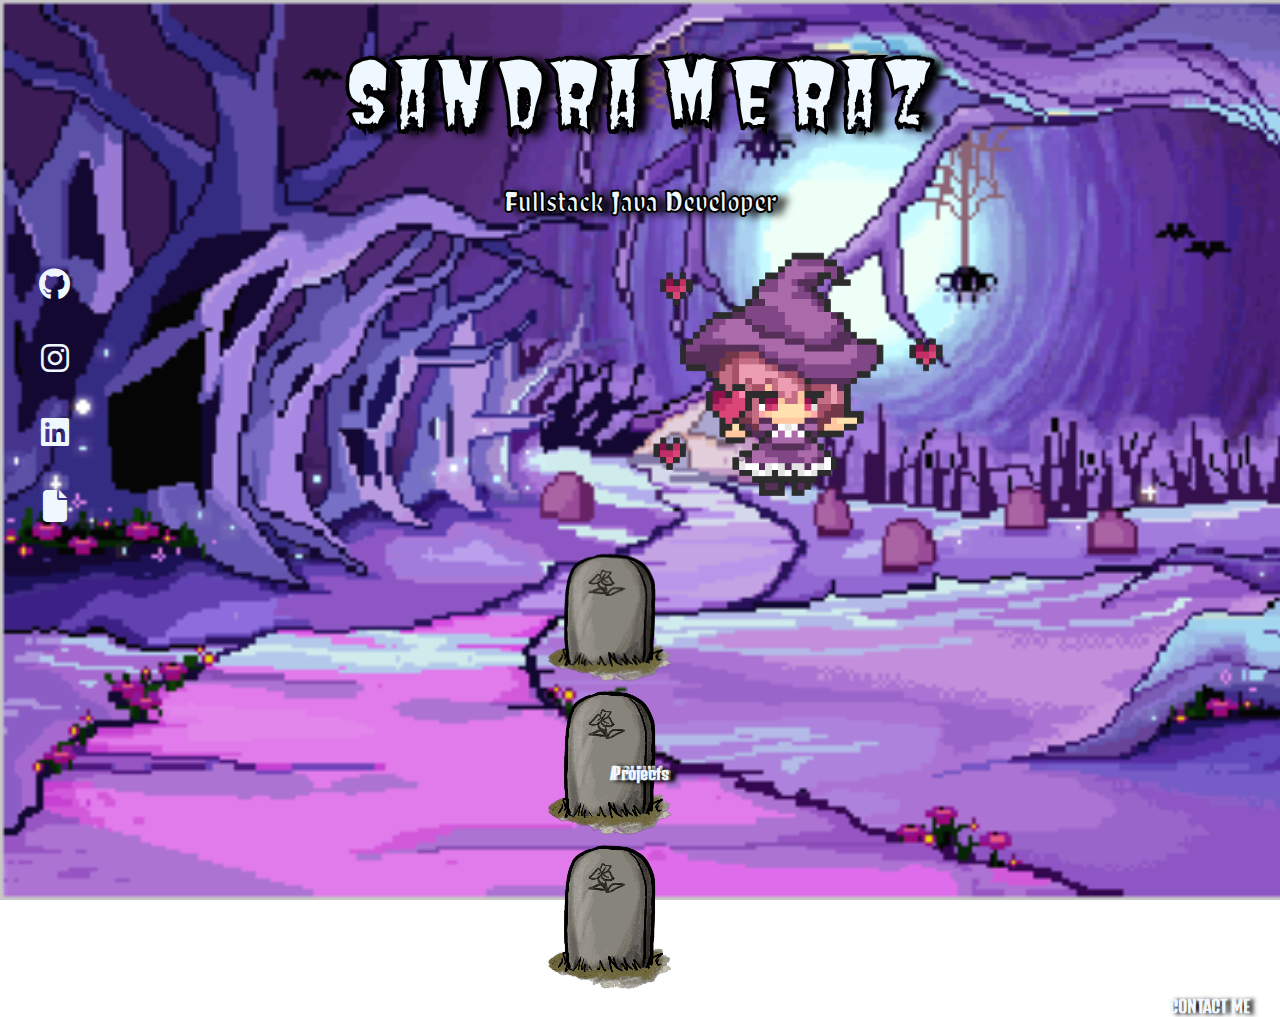
<file: index.html>
<!doctype html>
<html lang="en">
  <head>
    <meta charset="utf-8">
    <meta name="viewport" content="width=device-width, initial-scale=1">
    <title>Portafolio SM</title>
    <link href="https://cdn.jsdelivr.net/npm/bootstrap@5.3.2/dist/css/bootstrap.min.css" rel="stylesheet" integrity="sha384-T3c6CoIi6uLrA9TneNEoa7RxnatzjcDSCmG1MXxSR1GAsXEV/Dwwykc2MPK8M2HN" crossorigin="anonymous">
    <link rel="stylesheet" href="./styles.css">
    <link rel="preconnect" href="https://fonts.googleapis.com">
    <link rel="preconnect" href="https://fonts.gstatic.com" crossorigin>
    <link href="https://fonts.googleapis.com/css2?family=Butcherman&family=Chela+One&family=Denk+One&display=swap" rel="stylesheet">
    <link rel="stylesheet" href="https://cdnjs.cloudflare.com/ajax/libs/font-awesome/6.2.1/css/all.min.css">
    <link rel="shortcut icon" href="./src/img/yo.png" type="image/x-icon">
  </head>

  <body class="grid-container">

    <!--Nombre-->
    <header class="header">
    <h1>Sandra Meraz</h1>
    <h4>Fullstack Java Developer</h4>
    </header>

    <!--Social Media-->
    <section class="section">
      <div class="container">
      <div class="wrapper">
          <div class="box vertical">
          <a href="https://github.com/SandraMolko" target="_blank"><i class="fa-brands fa-github fa-2x"></i></a>
          <a href="https://www.instagram.com/sandramolko/" target="_blank"><i class="fab fa-instagram fa-2x"></i></a>
          <a href="https://www.linkedin.com/in/sandra-nallely-meraz-rom%C3%A1n-88569b11a/" target="_blank"><i class="fab fa-linkedin fa-2x"></i></a>
          <a href="./src/doc/Sandra_Nallely_Meraz_Román_-_Desarrollador_Fullstack_Java_Jr.pdf" download="Sandra_Nallely_Meraz_Román_-_Desarrollador_Fullstack_Java_Jr.pdf"><i class="fa-solid fa-file fa-2x"></i></a>
          </div>
      </div>
      <div class="witch">
        <img src="./src/img/yo.png" alt="" style="max-width: 300px;">
      </div>
      </div>
    </section>
    <!--Menu tumbas-->
    <section class="menu">
      <div class="tumbas">
        <div class="card-group">
          <div class="card" style="border: none;">
            <div class="card-body">
              <div>
                  <img src="./src/img/grave-removebg-preview (1).png" alt="tumba" style="height: 150; width: 130px;">
                  <div class="tumba">
                      <a href="./aboutme.html">About Me</a>
                  </div>
              </div>
            </div>
          </div>
          <div class="card" style="border: none;">
            <div class="card-body">
              <div>
                  <img src="./src/img/grave-removebg-preview (1).png" alt="tumba" style="height: 150px; width: 130px;">
                  <div class="tumba">
                      <a href="./skills.html">Skills</a>
                  </div>
              </div>
            </div>
          </div>
          <div class="card" style="border: none;">
            <div class="card-body">
              <div>
                  <img src="./src/img/grave-removebg-preview (1).png" alt="tumba" style="height: 150px; width: 130px;">
                  <div class="tumba">
                      <a href="./projects.html">Projects</a>
                  </div>
              </div>
            </div>
          </div>
        </div>
      </div>
   </section>
    <!--Contact me-->
    <footer class="footer">
      <a href="./contactme.html"> CONTACT ME</a>
  </footer>

    <script src="https://cdn.jsdelivr.net/npm/bootstrap@5.3.2/dist/js/bootstrap.bundle.min.js" integrity="sha384-C6RzsynM9kWDrMNeT87bh95OGNyZPhcTNXj1NW7RuBCsyN/o0jlpcV8Qyq46cDfL" crossorigin="anonymous"></script>
  </body>
</html>
</file>
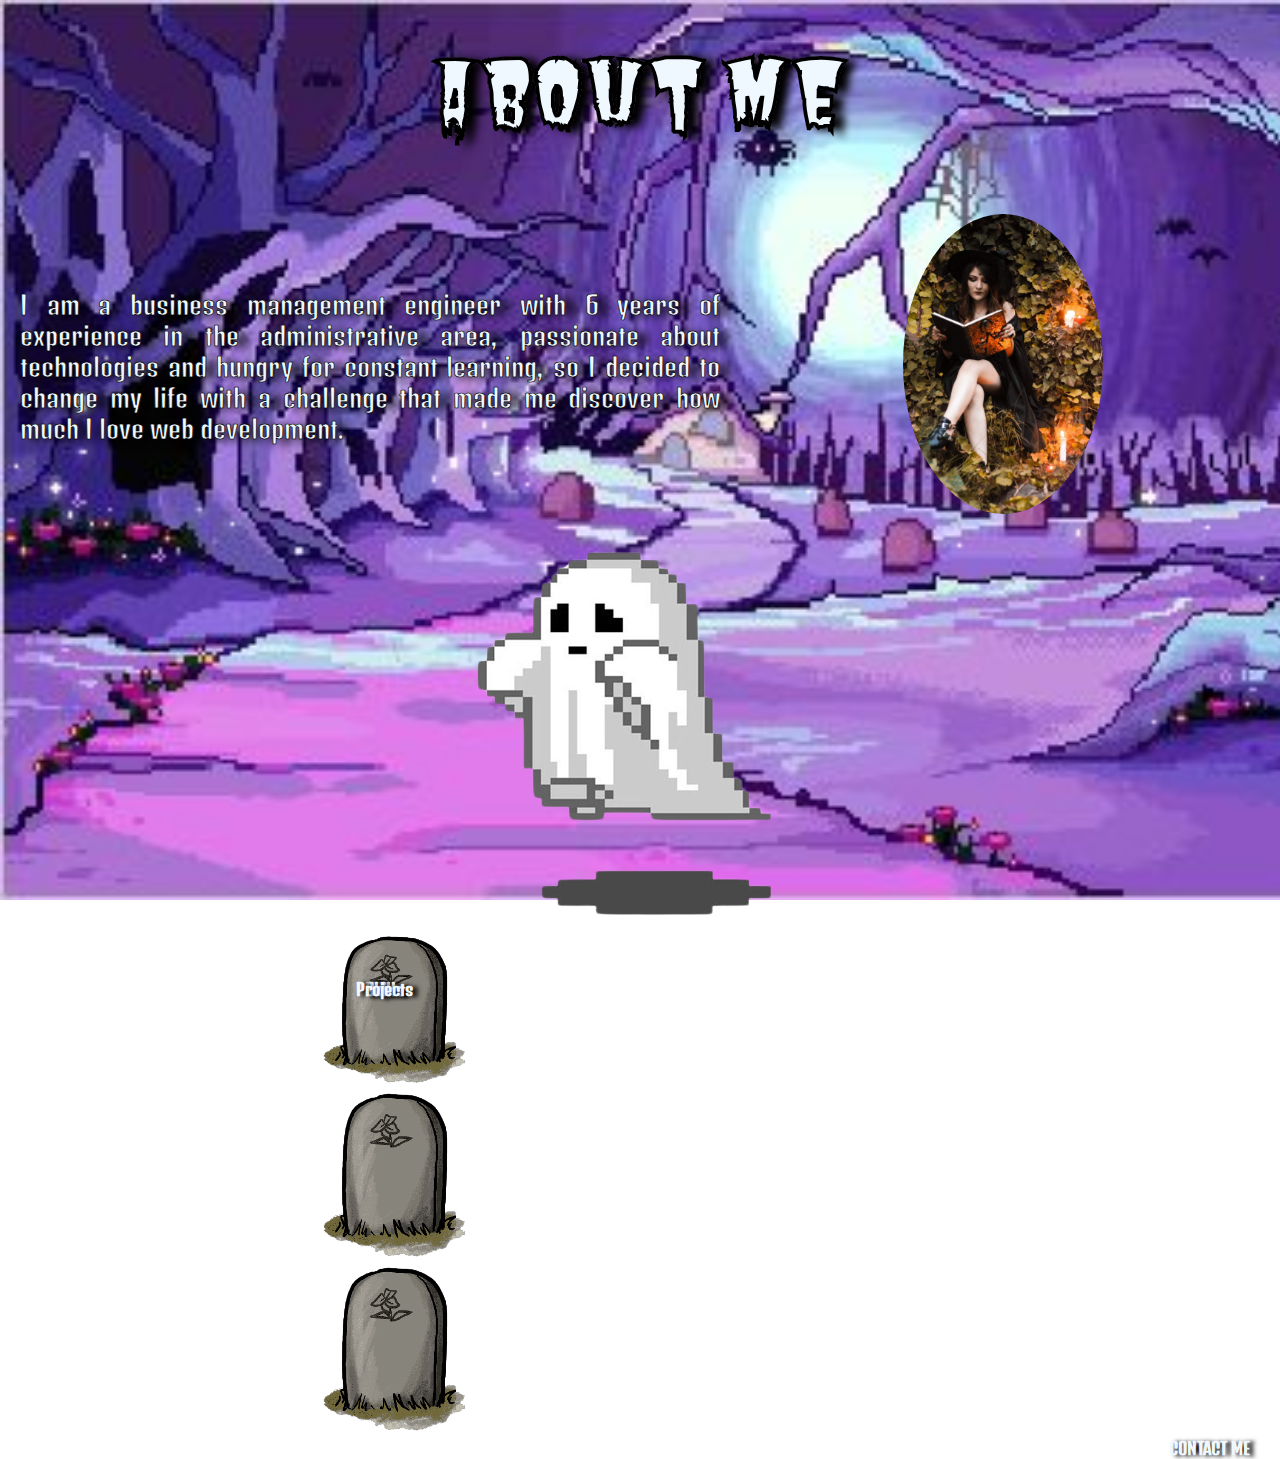
<file: aboutme.html>
<!doctype html>
<html lang="en">
  <head>
    <meta charset="utf-8">
    <meta name="viewport" content="width=device-width, initial-scale=1">
    <title>About Me</title>
    <link href="https://cdn.jsdelivr.net/npm/bootstrap@5.3.2/dist/css/bootstrap.min.css" rel="stylesheet" integrity="sha384-T3c6CoIi6uLrA9TneNEoa7RxnatzjcDSCmG1MXxSR1GAsXEV/Dwwykc2MPK8M2HN" crossorigin="anonymous">
    <link rel="stylesheet" href="https://cdnjs.cloudflare.com/ajax/libs/font-awesome/6.2.1/css/all.min.css">
    <link rel="stylesheet" href="./aboutme.css">
    <link rel="shortcut icon" href="./src/img/yo.png" type="image/x-icon">
    <link rel="preconnect" href="https://fonts.googleapis.com">
    <link rel="preconnect" href="https://fonts.gstatic.com" crossorigin>
    <link href="https://fonts.googleapis.com/css2?family=Butcherman&family=Chela+One&family=Denk+One&display=swap" rel="stylesheet">
</head>

  <body class="grid-container">

    <!--About me-->
    <header class="header">
        <h1>About me</h1>
    </header>

    <!--Descripción-->
    <section id="aboutme" class="aboutme">
      <div class="container">
        <div class="card" style="width: 700px; margin: auto auto; border: none; color: aliceblue;">
            <div class="card-body">
              <p class="card-text">I am a business management engineer with 6 years of experience in the administrative area, passionate about technologies and hungry for constant learning, so I decided to change my life with a challenge that made me discover how much I love web development.</p>
            </div>
        </div>
        <div class="sandra">
          <img src="./src/img/Sandra.jpg" alt="Sandra" style="max-height: 300px; border-radius: 50%;">
        </div>
      </div>
    </section>

    <!--Menu tumbas-->
    <section class="menu">
      <div class="tumbas">
          <div class="card-group">
            <div class="card" style="border: none;">
              <img src="./src/img/ghostie-removebg-preview.png" alt="ghost"  class="ghost">
              </div>
            <div class="card" style="border: none;">
              <div class="card-body">
                <div>
                    <img src="./src/img/grave-removebg-preview (1).png" alt="tumba" style="height: 170; width: 150px;">
                    <div class="tumba">
                        <a href="./index.html">Home</a>
                    </div>
                </div>
              </div>
            </div>
            <div class="card" style="border: none;">
              <div class="card-body">
                <div>
                    <img src="./src/img/grave-removebg-preview (1).png" alt="tumba" style="height: 170px; width: 150px;">
                    <div class="tumba">
                        <a href="./skills.html">Skills</a>
                    </div>
                </div>
              </div>
            </div>
            <div class="card" style="border: none;">
              <div class="card-body">
                <div>
                    <img src="./src/img/grave-removebg-preview (1).png" alt="tumba" style="height: 170px; width: 150px;">
                    <div class="tumba">
                        <a href="./projects.html">Projects</a>
                    </div>
                </div>
              </div>
            </div>
          </div>
      </div>
    </section>

    <!--Contact me-->
    <footer class="footer">
        <a href="./contactme.html"> CONTACT ME</a>
    </footer>


    <script src="https://cdn.jsdelivr.net/npm/bootstrap@5.3.2/dist/js/bootstrap.bundle.min.js" integrity="sha384-C6RzsynM9kWDrMNeT87bh95OGNyZPhcTNXj1NW7RuBCsyN/o0jlpcV8Qyq46cDfL" crossorigin="anonymous"></script>
  </body>
</html>
</file>
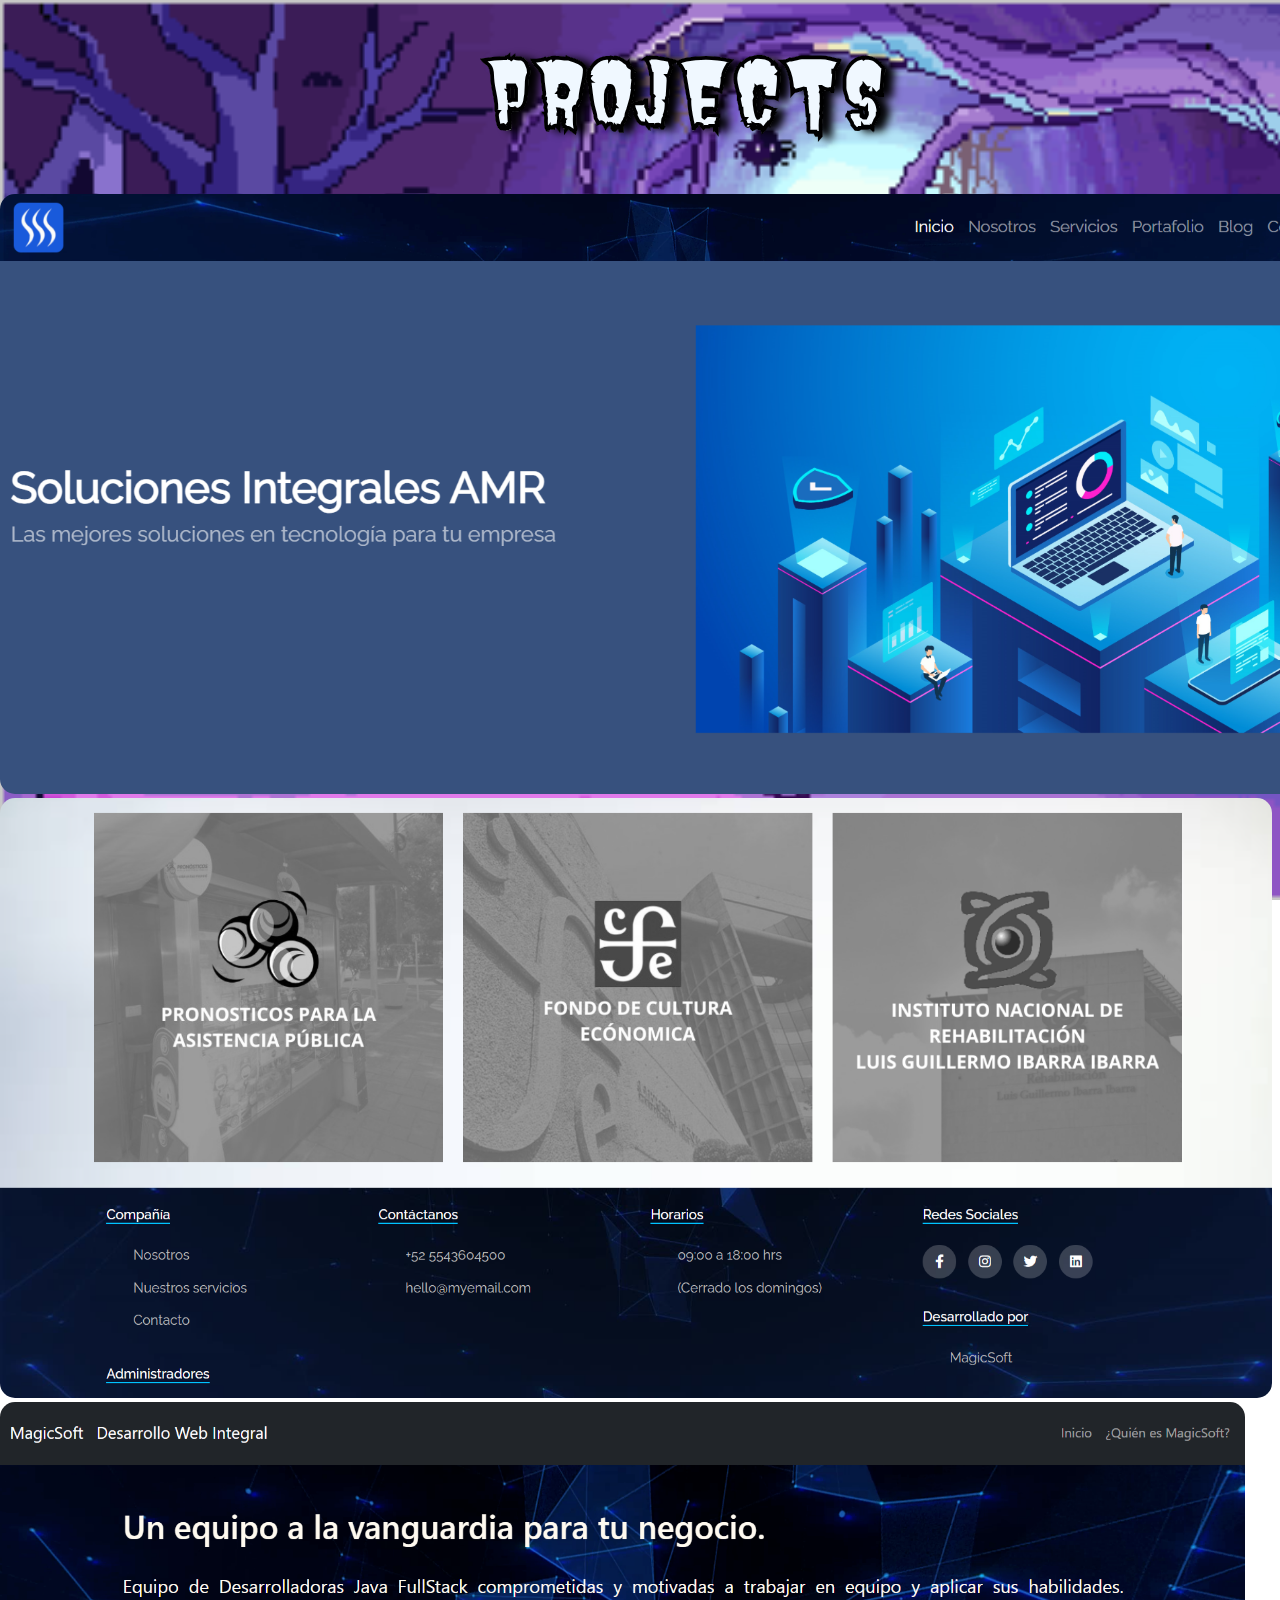
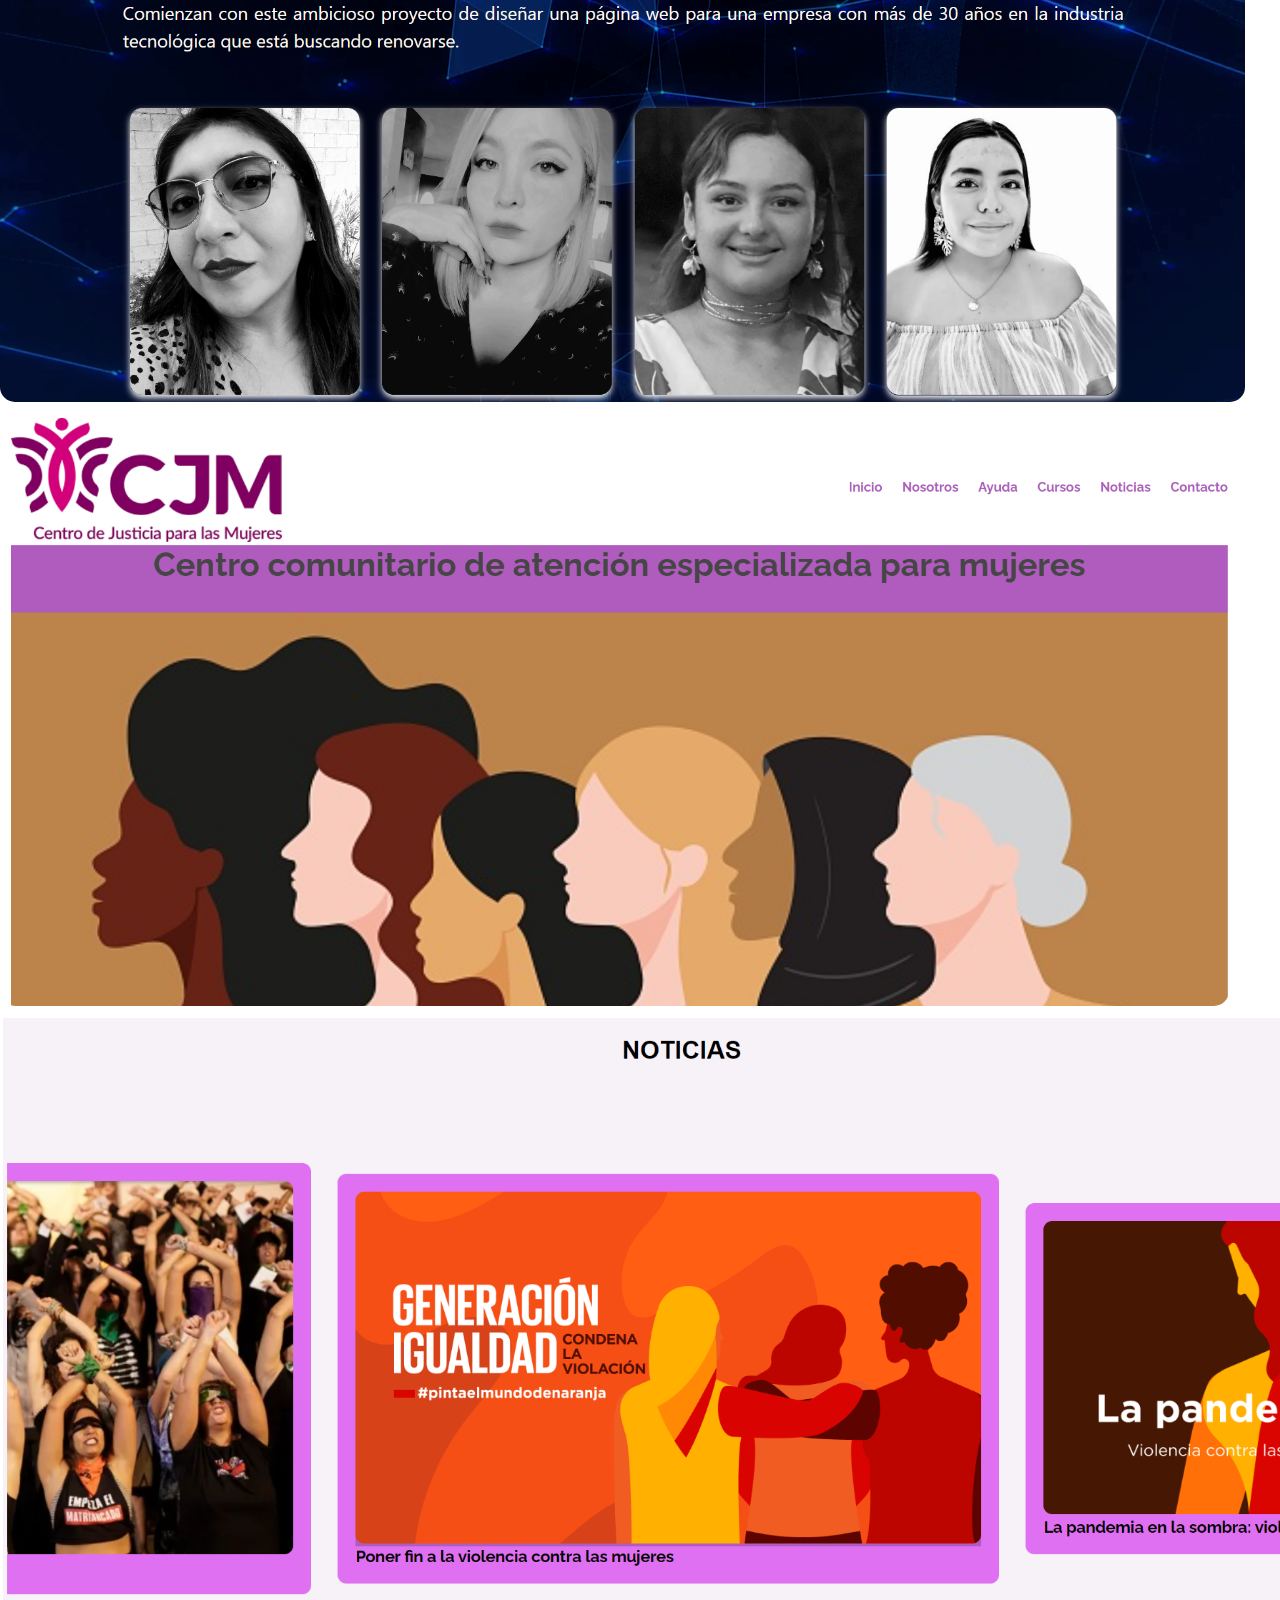
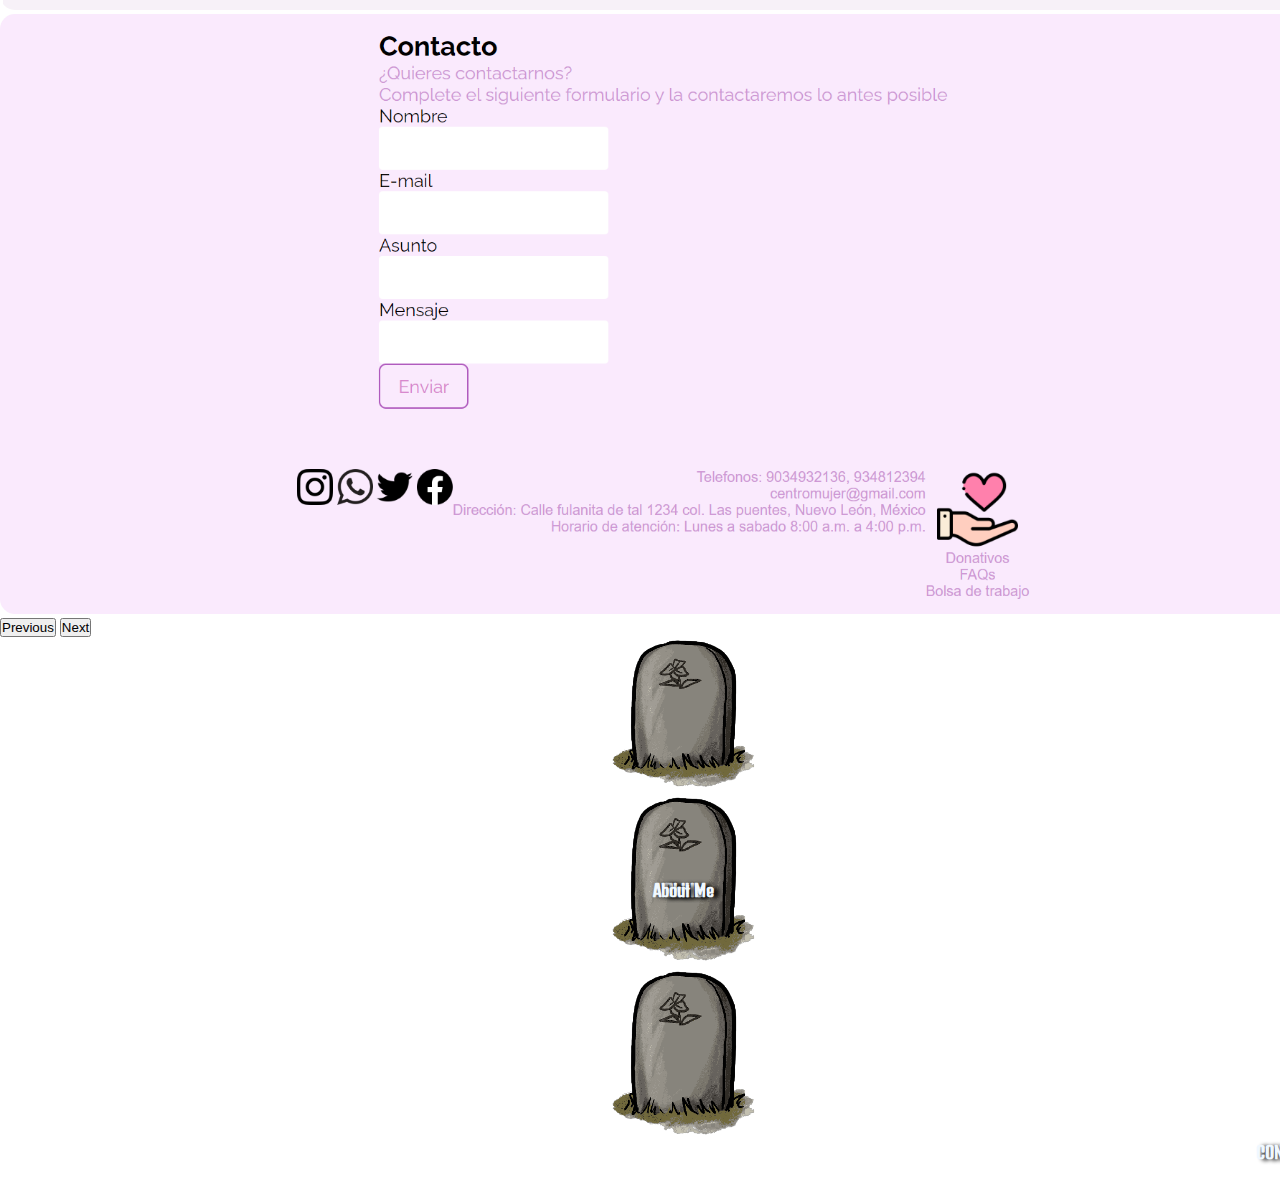
<file: projects.html>
<!doctype html>
<html lang="en">
  <head>
    <meta charset="utf-8">
    <meta name="viewport" content="width=device-width, initial-scale=1">
    <title>Projects</title>
    <link href="https://cdn.jsdelivr.net/npm/bootstrap@5.3.2/dist/css/bootstrap.min.css" rel="stylesheet" integrity="sha384-T3c6CoIi6uLrA9TneNEoa7RxnatzjcDSCmG1MXxSR1GAsXEV/Dwwykc2MPK8M2HN" crossorigin="anonymous">
    <link rel="stylesheet" href="https://cdnjs.cloudflare.com/ajax/libs/font-awesome/6.2.1/css/all.min.css">
    <link rel="stylesheet" href=".//projects.css">
    <link rel="shortcut icon" href="./src/img/yo.png" type="image/x-icon">
    <link rel="preconnect" href="https://fonts.googleapis.com">
    <link rel="preconnect" href="https://fonts.gstatic.com" crossorigin>
    <link href="https://fonts.googleapis.com/css2?family=Butcherman&family=Chela+One&family=Denk+One&display=swap" rel="stylesheet">
</head>

  <body class="grid-container">

    <!--Projects-->
    <header class="header">
        <h1>Projects</h1>
    </header>

    <!--Carousel-->
    <section class="projects">
    <div class="container">
    <div id="carouselExampleRide" class="carousel slide" data-bs-ride="true">
        <div class="carousel-inner">
          <div class="carousel-item active">
            <img src="./src/img/AMR.png" class="d-block w-100" alt="...">
          </div>
          <div class="carousel-item">
            <img src="./src/img/portafolioamr.png" class="d-block w-100" alt="...">
          </div>
          <div class="carousel-item">
            <img src="./src/img/MagicSoft.png" class="d-block w-100" alt="...">
          </div>
          <div class="carousel-item">
            <img src="./src/img/centrocomunitario.png" class="d-block w-100" alt="...">
          </div>
          <div class="carousel-item">
            <img src="./src/img/noticias.png" class="d-block w-100" alt="...">
          </div>
          <div class="carousel-item">
            <img src="./src/img/contactocentro.png" class="d-block w-100" alt="...">
          </div>
        </div>
        <button class="carousel-control-prev" type="button" data-bs-target="#carouselExampleRide" data-bs-slide="prev">
          <span class="carousel-control-prev-icon" aria-hidden="true"></span>
          <span class="visually-hidden">Previous</span>
        </button>
        <button class="carousel-control-next" type="button" data-bs-target="#carouselExampleRide" data-bs-slide="next">
          <span class="carousel-control-next-icon" aria-hidden="true"></span>
          <span class="visually-hidden">Next</span>
        </button>
      </div>
    </div>
    </section>

    <!--Menu tumbas-->
    <section class="menu">
      <div class="tumbas">
          <div class="card-group">
            <div class="card" style="border: none;">
              <div class="card-body">
                <div>
                    <img src="./src/img/grave-removebg-preview (1).png" alt="tumba" style="height: 170; width: 150px;">
                    <div class="tumba">
                        <a href="./index.html">Home</a>
                    </div>
                </div>
              </div>
            </div>
            <div class="card" style="border: none;">
              <div class="card-body">
                <div>
                    <img src="./src/img/grave-removebg-preview (1).png" alt="tumba" style="height: 170px; width: 150px;">
                    <div class="tumba">
                        <a href="./skills.html">Skills</a>
                    </div>
                </div>
              </div>
            </div>
            <div class="card" style="border: none;">
              <div class="card-body">
                <div>
                    <img src="./src/img/grave-removebg-preview (1).png" alt="tumba" style="height: 170px; width: 150px;">
                    <div class="tumba">
                        <a href="./aboutme.html">About Me</a>
                    </div>
                </div>
              </div>
            </div>
          </div>
      </div>
    </section>

    <!--Contact me-->
    <footer class="footer">
        <a href="./contactme.html"> CONTACT ME</a>
    </footer>


    <script src="https://cdn.jsdelivr.net/npm/bootstrap@5.3.2/dist/js/bootstrap.bundle.min.js" integrity="sha384-C6RzsynM9kWDrMNeT87bh95OGNyZPhcTNXj1NW7RuBCsyN/o0jlpcV8Qyq46cDfL" crossorigin="anonymous"></script>
  </body>
</html>
</file>
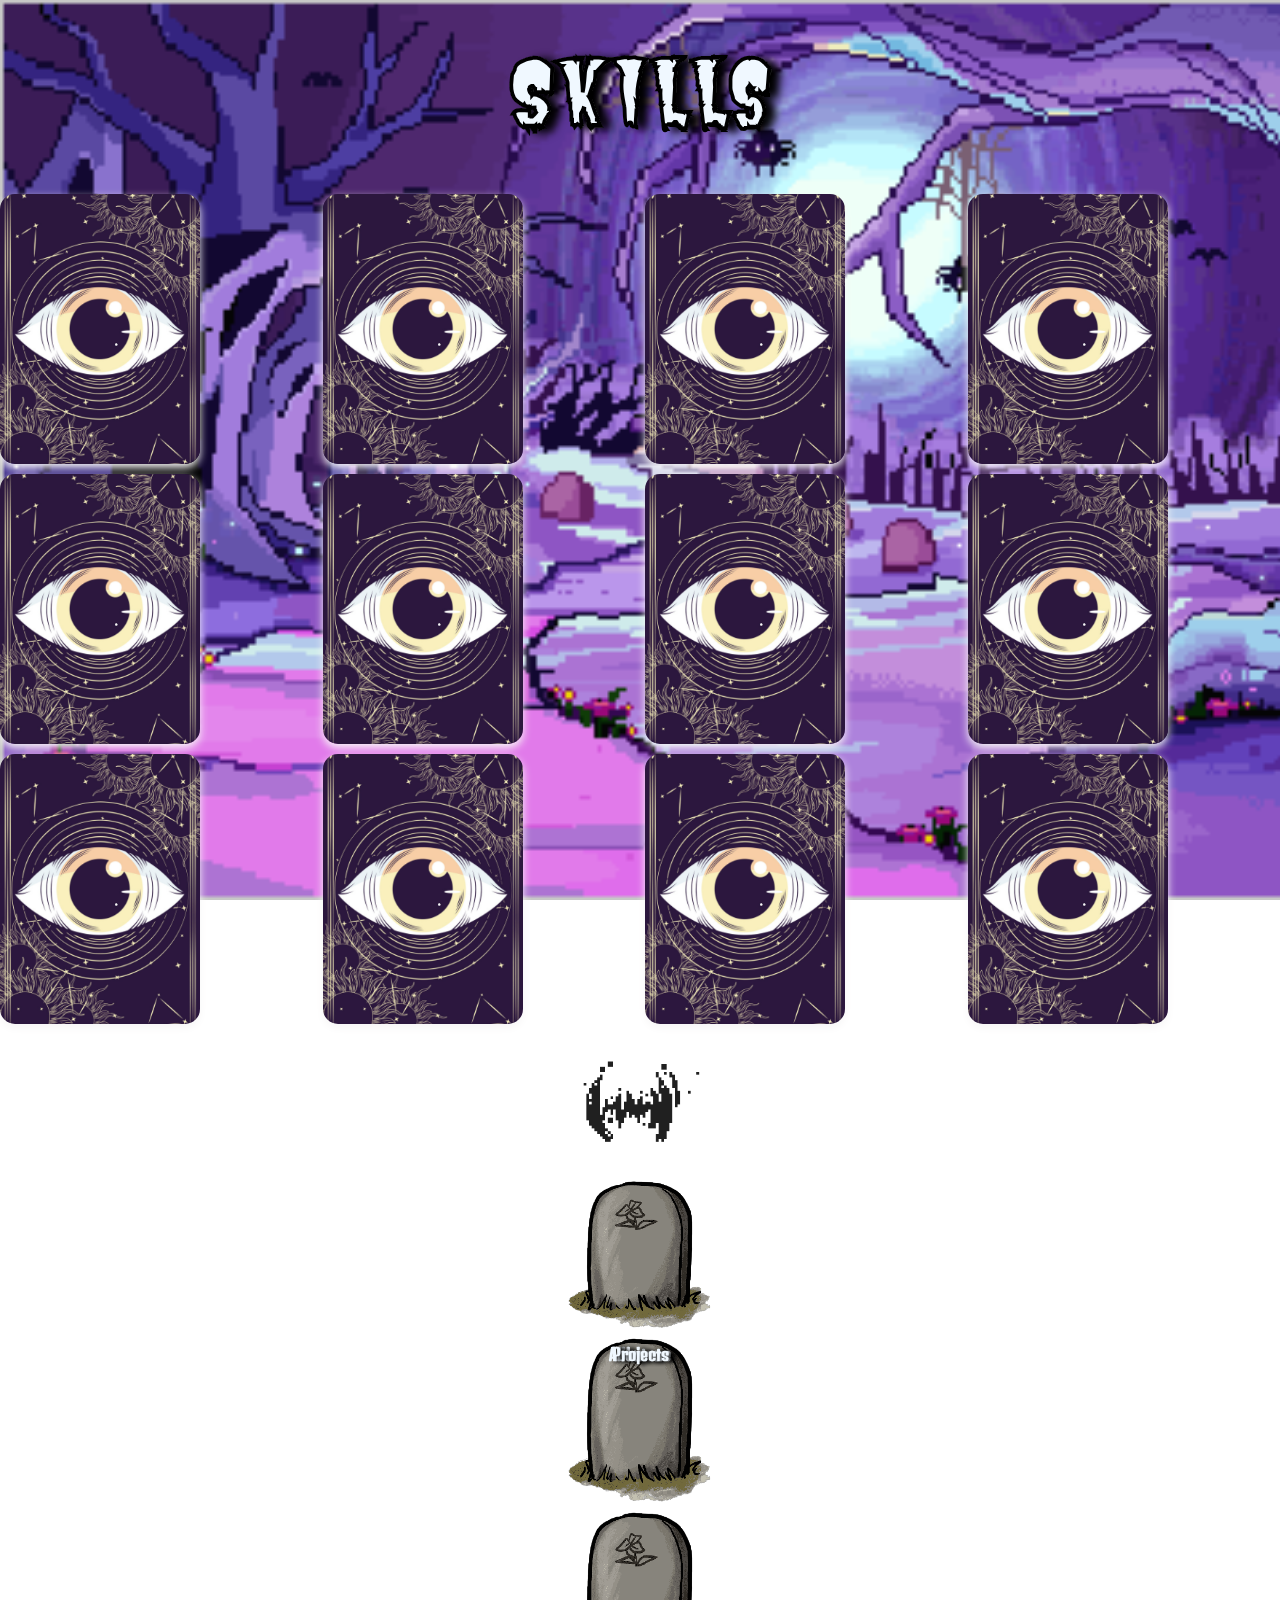
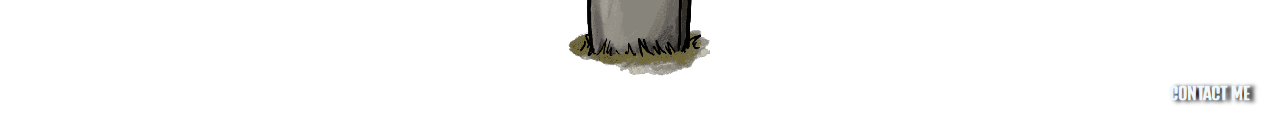
<file: skills.html>
<!doctype html>
<html lang="en">
  <head>
    <meta charset="utf-8">
    <meta name="viewport" content="width=device-width, initial-scale=1">
    <title>Skills</title>
    <link href="https://cdn.jsdelivr.net/npm/bootstrap@5.3.2/dist/css/bootstrap.min.css" rel="stylesheet" integrity="sha384-T3c6CoIi6uLrA9TneNEoa7RxnatzjcDSCmG1MXxSR1GAsXEV/Dwwykc2MPK8M2HN" crossorigin="anonymous">
    <link rel="stylesheet" href="https://cdnjs.cloudflare.com/ajax/libs/font-awesome/6.2.1/css/all.min.css">
    <link rel="stylesheet" href="./skills.css">
    <link rel="preconnect" href="https://fonts.googleapis.com">
    <link rel="preconnect" href="https://fonts.gstatic.com" crossorigin>
    <link href="https://fonts.googleapis.com/css2?family=Butcherman&family=Chela+One&family=Denk+One&display=swap" rel="stylesheet">
    <link rel="shortcut icon" href="./src/img/yo.png" type="image/x-icon">
</head>

  <body class="grid-container">

        <!--About me-->
        <header class="header">
          <h1>Skills</h1>
      </header>

      <!--Skills-->
    <section class="skills">
      <div class="container">
      <div class="row row-cols-1 row-cols-md-6 g-4">
        <div class="col">
          <div class="flip-card">
            <div class="flip-card-inner">
              <div class="flip-card-front">
                <img src="./src/img/tarot.png" alt="FOTO">
              </div>
              <div class="flip-card-back">
                <img src="./src/img/HTML5_Badge.svg.png" class="card-img-top" alt="...">
              </div>
             </div>
            </div>
          </div>
        </div>
        <div class="col">
          <div class="flip-card">
            <div class="flip-card-inner">
              <div class="flip-card-front">
                <img src="./src/img/tarot.png" alt="FOTO">
              </div>
              <div class="flip-card-back">
            <img src="./src/img/CSS3_logo.svg.png" class="card-img-top" alt="...">
          </div>
        </div>
      </div>
    </div>
        <div class="col">
          <div class="flip-card">
            <div class="flip-card-inner">
              <div class="flip-card-front">
                <img src="./src/img/tarot.png" alt="FOTO">
              </div>
              <div class="flip-card-back">
            <img src="./src/img/JavaScript.png" class="card-img-top" alt="...">
          </div>
        </div>
      </div>
    </div>
        <div class="col">
          <div class="flip-card">
            <div class="flip-card-inner">
              <div class="flip-card-front">
                <img src="./src/img/tarot.png" alt="FOTO">
              </div>
              <div class="flip-card-back">
            <img src="./src/img/java-logo.png" class="card-img-top" alt="...">
          </div>
        </div>
      </div>
    </div>
        <div class="col">
          <div class="flip-card">
            <div class="flip-card-inner">
              <div class="flip-card-front">
                <img src="./src/img/tarot.png" alt="FOTO">
              </div>
              <div class="flip-card-back">
            <img src="./src/img/1667px-Figma-logo.svg.png" class="card-img-top" alt="...">
          </div>
        </div>
      </div>
    </div>
        <div class="col">
          <div class="flip-card">
            <div class="flip-card-inner">
              <div class="flip-card-front">
                <img src="./src/img/tarot.png" alt="FOTO">
              </div>
              <div class="flip-card-back">
            <img src="./src/img/Git_icon.svg.png" class="card-img-top" alt="...">
          </div>
        </div>
      </div>
    </div>
        <div class="col">
            <div class="flip-card">
              <div class="flip-card-inner">
                <div class="flip-card-front">
                  <img src="./src/img/tarot.png" alt="FOTO">
                </div>
                <div class="flip-card-back">
            <img src="./src/img/github.png" class="card-img-top" alt="...">
          </div>
        </div>
      </div>
    </div>
        <div class="col">
          <div class="flip-card">
            <div class="flip-card-inner">
              <div class="flip-card-front">
                <img src="./src/img/tarot.png" alt="FOTO">
              </div>
              <div class="flip-card-back">
            <img src="./src/img/React-icon.svg.png" class="card-img-top" alt="...">
          </div>
        </div>
      </div>
    </div>
        <div class="col">
          <div class="flip-card">
            <div class="flip-card-inner">
              <div class="flip-card-front">
                <img src="./src/img/tarot.png" alt="FOTO">
              </div>
              <div class="flip-card-back">
            <img src="./src/img/Bootstrap_logo.svg.png" class="card-img-top" alt="...">
          </div>
        </div>
      </div>
    </div>
        <div class="col">
          <div class="flip-card">
            <div class="flip-card-inner">
              <div class="flip-card-front">
                <img src="./src/img/tarot.png" alt="FOTO">
              </div>
              <div class="flip-card-back">
            <img src="./src/img/Visual_Studio_Code_1.35_icon.svg.png" class="card-img-top" alt="...">
          </div>
        </div>
      </div>
    </div>
        <div class="col">
          <div class="flip-card">
            <div class="flip-card-inner">
              <div class="flip-card-front">
                <img src="./src/img/tarot.png" alt="FOTO">
              </div>
              <div class="flip-card-back">
            <img src="./src/img/eclipse-11-logo-png-transparent.png" class="card-img-top" alt="...">
          </div>
        </div>
      </div>
    </div>
        <div class="col">
          <div class="flip-card">
            <div class="flip-card-inner">
              <div class="flip-card-front">
                <img src="./src/img/tarot.png" alt="FOTO">
              </div>
              <div class="flip-card-back">
            <img src="./src/img/mysql.png" class="card-img-top" alt="...">
          </div>
        </div>
      </div>
    </div>
      </div>
    </div>
    </section>

    <!--Menu tumbas-->
    <section class="menu">
      <div class="tumbas">
          <div class="card-group">
            <div class="card" style="border: none;">
              <img src="./src/img/batmove.gif" style="max-height: 150px;">
              </div>
            <div class="card" style="border: none;">
              <div class="card-body">
                <div>
                    <img src="./src/img/grave-removebg-preview (1).png" alt="tumba" style="height: 170; width: 150px;">
                    <div class="tumba">
                        <a href="./index.html">Home</a>
                    </div>
                </div>
              </div>
            </div>
            <div class="card" style="border: none;">
              <div class="card-body">
                <div>
                    <img src="./src/img/grave-removebg-preview (1).png" alt="tumba" style="height: 170px; width: 150px;">
                    <div class="tumba">
                        <a href="./aboutme.html">About me </a>
                    </div>
                </div>
              </div>
            </div>
            <div class="card" style="border: none;">
              <div class="card-body">
                <div>
                    <img src="./src/img/grave-removebg-preview (1).png" alt="tumba" style="height: 170px; width: 150px;">
                    <div class="tumba">
                        <a href="./projects.html">Projects</a>
                    </div>
                </div>
              </div>
            </div>
          </div>
      </div>
    </section>

    <!--Contact me-->
    <footer class="footer">
        <a href="./contactme.html"> CONTACT ME</a>
    </footer>

    <script src="https://cdn.jsdelivr.net/npm/bootstrap@5.3.2/dist/js/bootstrap.bundle.min.js" integrity="sha384-C6RzsynM9kWDrMNeT87bh95OGNyZPhcTNXj1NW7RuBCsyN/o0jlpcV8Qyq46cDfL" crossorigin="anonymous"></script>
  </body>
</html>
</file>
<file: aboutme.css>
*{
    margin: 0;
    padding: 0;
    box-sizing: border-box;
    background-image: url(./src/img/background.jpg);
    background-repeat: no-repeat;
    background-attachment: fixed;
    background-size: cover;
}
body{
    min-height: 100%;
}
html{
    height: 100%;
}
.grid-container > *{
   border-radius: 0px;
   padding: 10px;
}
/*Header*/
header{
    padding: 0px;
    margin: 0;
    grid-area: header;
    }
.aboutme{
    padding: 0px;
    margin: 0;
    grid-area: aboutme;
}
.menu{
    padding: 0px;
    margin: 0;
    grid-area: menu;
}

header h1{
    /* Sandra Meraz */
    font-family: 'Butcherman';
    font-style: normal;
    font-weight:bold;
    text-align: center;
    color: aliceblue;
    text-shadow: black 10px 2px 8px;
    font-size: 90px;
    -webkit-text-stroke:1px;
    -webkit-text-stroke-color: black;

}
  
/*About me*/
.container{
    /*Social Media*/
    display: grid;
    grid-template-columns: repeat(2, 1fr);
    grid-column-gap: 1em;
    width: 100%;
    margin: 0;
    padding: 0;
    align-items: center;
}
#aboutme{
    display:flexbox;
    position:relative;
    align-items: center;
    margin: 20px;
    font-family: 'Denk One';
    font-size: 25px;
    color: aliceblue;
    text-shadow: black 10px 2px 8px;
    text-align: justify;
    -webkit-text-stroke:0.7px;
    -webkit-text-stroke-color: black;
} 
.sandra{
    display: flexbox;
    align-items: center;
    text-align: center;
}
/*Tumbas*/
.tumbas{
    /* text-align: right;*/
     position: relative;
     display: flex;
     justify-content: center;
     align-items: center;
 }
 .tumba a{
     position: absolute;
     top: 50%;
     left: 30%;
     transform: translate(-50%, -50%);
     background: none;
     color:aliceblue;
     text-decoration: none;
     transition: all .5s ease;
     font-weight: bold;
     text-shadow: black 5px 1px 4px;
     font-family: 'Denk One';
 }
 .tumba a:hover{
     color: darkorchid;
     padding-left: 6px;
 }

/*Footer*/
footer{
    padding:0;
    margin: 0;
    text-align: right;
    grid-area: footer;
}
.footer{
    padding: 0;
    margin: 0;
}
footer a{
    color: aliceblue;
    font-family: 'Denk One';
    text-align: right;
    text-decoration: none;
    border-top: 5px aliceblue;
    border-bottom: 5px aliceblue;
    transition: all .5s ease;
    font-weight: bold;
    text-shadow: black 5px 1px 4px;
    padding: 0 30px;
}
footer a:hover{
    color: darkorchid;
    padding-right: 6px;
}
/*Animación*/
@keyframes ghost{
    from{
        margin-left: 100%;
        width: 100%;
        opacity: 1;
    }
    to{
        margin-left: 0%;
        width: 50%;
        opacity: 0;
    }
}
.ghost{
    animation-name: ghost;
    animation-duration: 2s;
    animation-iteration-count: infinite;
    animation-direction:alternate-reverse;
}

/*Mobile*/
.grid-container{
    display: grid;
    gap: 0px;
    grid-template-rows:  auto;
    grid-template-areas:
    "header"
    "aboutme"
    "menu"
    "footer"
    ;
}
/*Tablet*/
@media(min-width:768px){
    .grid-container{
        grid-template-columns: auto ;
        grid-template-rows: auto;
        grid-template-areas: 
        "header header"
        "aboutme aboutme"
        "menu menu"
        "footer footer";
    }
}

/*Desktop*/
@media(min-width:900px){
    .grid-container{
        grid-template-columns: auto ;
        grid-template-rows: auto;
        grid-template-areas: 
        "header header header"
        "aboutme aboutme aboutme"
        "menu menu menu"
        "footer footer footer";
    }
}

@media only screen and (max-width: 320px) {
    .witch img {
      width:200px;
    }
}
</file>
<file: styles.css>
*{
    margin: 0;
    padding: 0;
    box-sizing: border-box;
}
body{
    min-height: 100%;
    background-image: url(./src/img/animatedbg.gif);
    background-repeat: no-repeat;
    background-attachment: fixed;
    background-size: cover;
}
html{
    height: 100%;
}
.grid-container > *{
   border-radius: 0px;
   padding: 10px;
}
/*Header*/
header{
    padding: 0px;
    margin: 0;
    grid-area: header;
    }
.section{
    padding: 0px;
    margin: 0;
    grid-area: section;
}
.menu{
    padding: 0px;
    margin: 0;
    grid-area: menu;
    
}

header h1{
    /* Sandra Meraz */
    font-family: 'Butcherman';
    font-style: normal;
    font-weight:bold;
    text-align: center;
    color: aliceblue;
    text-shadow: black 10px 2px 8px;
    font-size: 90px;
    -webkit-text-stroke:1px;
    -webkit-text-stroke-color: black;

}
header h4{
    /* Fullstack Java Developer */
    font-family: 'Chela One';
    font-style: normal;
    font-weight: bold;
    text-align: center;
    color: aliceblue;
    text-shadow: black 10px 2px 8px;
    font-size: 30px;
    -webkit-text-stroke:1px;
    -webkit-text-stroke-color: black;

}

.container{
    /*Social Media*/
    display: grid;
    grid-template-columns: repeat(2, 1fr);
    grid-column-gap: 1em;
    width: 100%;
    margin: 0;
    padding: 0;
}
.vertical {
    writing-mode: vertical-rl;
    padding-left: 30px;
    padding-top: 30px;
  }

.wrapper a{
    display: inline-block;
    min-height: 50px;
    width: 50px;
    margin: 0 20px 20px 0;
    text-align: center;
    line-height: 50px;
    border-radius: 50%;
    color: aliceblue;
    transition: all .5s ease;
}
.wrapper a:hover{
    background-color: darkorchid;
}

.witch{
    /*Brujita*/
    align-items: center;
    padding-top: 1em;
}

/*Tumbas*/
.tumbas{
   /* text-align: right;*/
    position: relative;
    padding-right: 60px;
    display: flex;
    justify-content: center;
    align-items: center;
}
.card{
    background: none;
}
.tumba a{
    position: absolute;
    top: 50%;
    left: 50%;
    transform: translate(-50%, -50%);
    background: none;
    color:aliceblue;
    text-decoration: none;
    transition: all .5s ease;
    font-weight: bold;
    text-shadow: black 5px 1px 4px;
    font-family: 'Denk One';
}
.tumba a:hover{
    color: darkorchid;
    padding-left: 6px;
}

/*Footer*/
footer{
    padding:0;
    margin: 0;
    text-align: right;
    grid-area: footer;
}
.footer{
    padding: 0;
    margin: 0;
}
footer a{
    color: aliceblue;
    font-family: 'Denk One';
    text-align: right;
    text-decoration: none;
    border-top: 5px aliceblue;
    border-bottom: 5px aliceblue;
    transition: all .5s ease;
    font-weight: bold;
    text-shadow: black 5px 1px 4px;
    padding: 0 30px;
}
footer a:hover{
    color: darkorchid;
    padding-right: 6px;
}

/*Animación*/
@keyframes witch{
    from{

        opacity: 1;
    }
    to{
        
        opacity: 0;
    }
}
.witch{
    max-width: 180px;
    animation-name: witch;
    animation-duration: 2s;
    animation-iteration-count: infinite;
    animation-direction:alternate;
}

@media only screen and (max-width:768px){
    #container{
        grid-template-columns: repeat(1, 1fr);
    }
}

/*Mobile*/
.grid-container{
    display: grid;
    gap: 0px;
    grid-template-rows:  auto;
    grid-template-areas:
    "header"
    "section"
    "menu"
    "footer"
    ;
}
/*Tablet*/
@media(min-width:768px){
    .grid-container{
        grid-template-columns: auto ;
        grid-template-rows: auto;
        grid-template-areas: 
        "header header"
        "section section"
        "menu menu"
        "footer footer";
    }
}

/*Desktop*/
@media(min-width:900px){
    .grid-container{
        grid-template-columns: auto ;
        grid-template-rows: auto;
        grid-template-areas: 
        "header header header"
        "section section section"
        "menu menu menu"
        "footer footer footer";
    }
}

@media only screen and (max-width: 320px) {
    .witch img {
      width:200px;
    }
}
</file>
<file: projects.css>
*{
    margin: 0;
    padding: 0;
    box-sizing: border-box;
}
body{
    min-height: 100%;
    background-image: url(./src/img/animatedbg.gif);
    background-repeat: no-repeat;
    background-attachment: fixed;
    background-size: cover;
}
html{
    height: 100%;
}
.grid-container > *{
   border-radius: 0px;
   padding: 10px;
}
/*Header*/
header{
    padding: 0px;
    margin: 0;
    grid-area: header;
    }

.menu{
    padding: 0px;
    margin: 0;
    grid-area: menu;
}

header h1{
    /* Sandra Meraz */
    font-family: 'Butcherman';
    font-style: normal;
    font-weight:bold;
    text-align: center;
    color: aliceblue;
    text-shadow: black 10px 2px 8px;
    font-size: 90px;
    -webkit-text-stroke:1px;
    -webkit-text-stroke-color: black;

}

/*Carousel*/
.projects{
    display: flex;
    padding: 0px;
    margin: 0;
    grid-area: projects;
}

img{
    max-height: 600px;
    max-width: fit-content;
    border-radius: 15px;
}

/*Tumbas*/
.tumbas{
    /* text-align: right;*/
     position: relative;
     display: flex;
     justify-content: center;
     align-items: center;
 }
 .card{
    background: none;
 }
 .tumba a{
     position: absolute;
     top: 50%;
     left: 50%;
     transform: translate(-50%, -50%);
     background: none;
     color:aliceblue;
     text-decoration: none;
     transition: all .5s ease;
     font-weight: bold;
     text-shadow: black 5px 1px 4px;
     font-family: 'Denk One';
 }
 .tumba a:hover{
     color: darkorchid;
     padding-left: 6px;
 }

/*Footer*/
footer{
    padding:0;
    margin: 0;
    text-align: right;
    grid-area: footer;
}
.footer{
    padding: 0;
    margin: 0;
}
footer a{
    color: aliceblue;
    font-family: 'Denk One';
    text-align: right;
    text-decoration: none;
    border-top: 5px aliceblue;
    border-bottom: 5px aliceblue;
    transition: all .5s ease;
    font-weight: bold;
    text-shadow: black 5px 1px 4px;
    padding: 30px;
}
footer a:hover{
    color: darkorchid;
    padding-right: 6px;
}

/*Mobile*/
.grid-container{
    display: grid;
    gap: 0px;
    grid-template-rows:  auto;
    grid-template-areas:
    "header"
    "projects"
    "menu"
    "footer"
    ;
}
/*Tablet*/
@media(min-width:768px){
    .grid-container{
        grid-template-columns: auto ;
        grid-template-rows: auto;
        grid-template-areas: 
        "header header"
        "projects projects"
        "menu menu"
        "footer footer";
    }
}

/*Desktop*/
@media(min-width:900px){
    .grid-container{
        grid-template-columns: auto ;
        grid-template-rows: auto;
        grid-template-areas: 
        "header header header"
        "projects projects projects"
        "menu menu menu"
        "footer footer footer";
    }
}
</file>
<file: skills.css>
*{
    margin: 0;
    padding: 0;
    box-sizing: border-box;
}
body{
    min-height: 100%;
    background-image: url(./src/img/animatedbg.gif);
    background-repeat: no-repeat;
    background-attachment: fixed;
    background-size: cover;
}
html{
    height: 100%;
}
.grid-container > *{
   border-radius: 0px;
   padding: 10px;
}
/*Header*/
header{
    padding: 0px;
    margin: 0;
    grid-area: header;
    }
.skills{
    padding: 0px;
    margin: 0;
    grid-area: skills;
}
.menu{
    padding: 0px;
    margin: 0;
    grid-area: menu;
}

header h1{
    /* Skills encabezado*/
    font-family: 'Butcherman';
    font-style: normal;
    font-weight:bold;
    text-align: center;
    color: aliceblue;
    text-shadow: black 10px 2px 8px;
    font-size: 90px;
    -webkit-text-stroke:1px;
    -webkit-text-stroke-color: black;

}

/*Cards skills*/
.container{
    display:grid;
    grid-template-columns: repeat(auto-fill, minmax(280px,1fr));
    gap: 10px;
  }
  .container img{
    width:200px;
    height:270px;
    border-radius: 15px;
    object-fit: cover;
  }
.flip-card {
    background-color: transparent;
    width: 200px;
    height: 270px;
    perspective: 1000px;
    border-radius: 15px;
    }
    
    .flip-card-inner {
    position: relative;
    width: 100%;
    height: 100%;
    text-align: center;
    transition: transform 1s;
    transform-style: preserve-3d;
    box-shadow: 0 4px 8px 0 rgb(247, 246, 246);
    border-radius: 15px;
    }
    
    .flip-card:hover .flip-card-inner {
    transform: rotateY(180deg);
    border-radius: 15px;
    }
    .flip-card-front, .flip-card-back {
    position: absolute;
    width: 100%;
    height: 100%;
    -webkit-backface-visibility: hidden;
    backface-visibility: hidden;
    border-radius:20px;
    color: floralwhite;
    }
    
    .flip-card-back {
    transform: rotateY(180deg);
    box-sizing:border-box;
    }
    .flip-card-back p{
      text-align: justify;
      font-size:1.8vh;
    }

/*Tumbas*/
.tumbas{
    /* text-align: right;*/
     position: relative;
     display: flex;
     justify-content: center;
     align-items: center;
 }
 .card{
    background: none;
 }
 .tumba a{
     position: absolute;
     top: 50%;
     left: 50%;
     transform: translate(-50%, -50%);
     background: none;
     color:aliceblue;
     text-decoration: none;
     transition: all .5s ease;
     font-weight: bold;
     text-shadow: black 5px 1px 4px;
     font-family: 'Denk One';
 }
 .tumba a:hover{
     color: darkorchid;
     padding-left: 6px;
 }

/*Footer*/
footer{
    padding:0;
    margin: 0;
    text-align: right;
    grid-area: footer;
}
.footer{
    padding: 0;
    margin: 0;
}
footer a{
    color: aliceblue;
    font-family: 'Denk One';
    text-align: right;
    text-decoration: none;
    border-top: 5px aliceblue;
    border-bottom: 5px aliceblue;
    transition: all .5s ease;
    font-weight: bold;
    text-shadow: black 5px 1px 4px;
    padding: 30px;
}
footer a:hover{
    color: darkorchid;
    padding-right: 6px;
}


/*Mobile*/
.grid-container{
    display: grid;
    align-items: center;
    gap: 0px;
    grid-template-rows:  auto;
    grid-template-areas:
    "header"
    "skills"
    "menu"
    "footer"
    ;
}
/*Tablet*/
@media(min-width:768px){
    .grid-container{
        grid-template-columns: auto ;
        grid-template-rows: auto;
        grid-template-areas: 
        "header header"
        "skills skills"
        "menu menu"
        "footer footer";
    }
}

/*Desktop*/
@media(min-width:900px){
    .grid-container{
        grid-template-columns: auto ;
        grid-template-rows: auto;
        grid-template-areas: 
        "header header header"
        "skills skills skills"
        "menu menu menu"
        "footer footer footer";
    }
}

@media only screen and (max-width: 320px) {
    .witch img {
      width:200px;
    }
}
</file>
